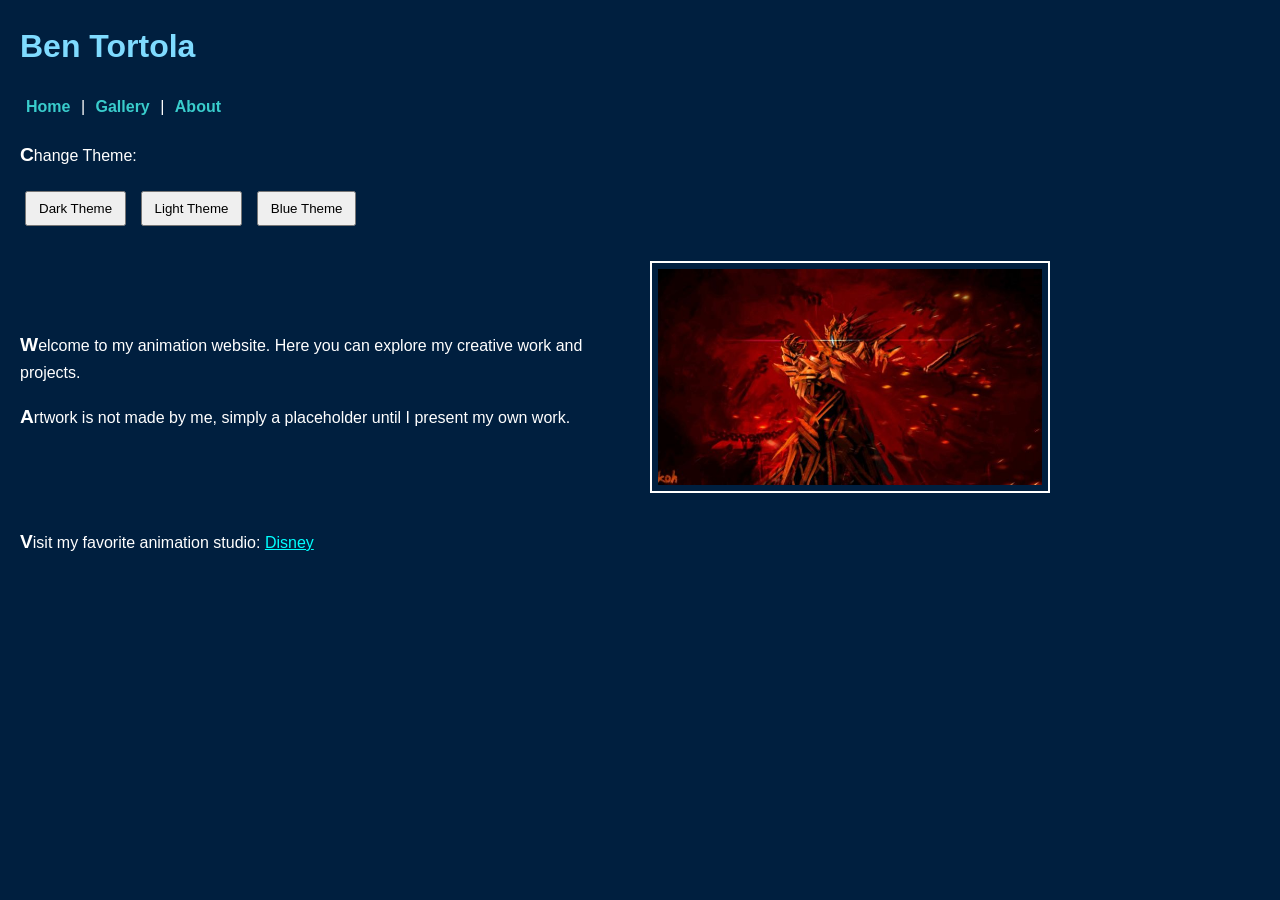
<file: index.html>
<!DOCTYPE html>
<html>
<head>
    <title>Home</title>
    <link rel="stylesheet" href="style.css">
    <link rel="icon" type="image/png" href="images/favicon.png">
    <meta name="viewport" content="width=device-width, initial-scale=1.0">
</head>
<body>

<h1>Ben Tortola</h1>

<nav>
    <a href="index.html">Home</a> |
    <a href="gallery.html">Gallery</a> |
    <a href="about.html">About</a>
</nav>

<p>Change Theme:</p>

<button onclick="darkTheme()">Dark Theme</button>
<button onclick="lightTheme()">Light Theme</button>
<button onclick="blueTheme()">Blue Theme</button>

<!-- ✅ FLEXBOX HERO SECTION -->
<section class="hero">
    <div class="hero-text">
        <p>Welcome to my animation website. Here you can explore my creative work and projects.</p>
        <p>Artwork is not made by me, simply a placeholder until I present my own work.</p>
    </div>

    <div class="hero-image">
        <a href="gallery.html">
            <img src="images/image1.jpg" alt="Animation artwork" width="400" height="250" onclick="imageMessage()">
        </a>
    </div>
</section>

<p>
Visit my favorite animation studio:
<a href="https://www.disney.com" target="_blank" style="color: cyan;">Disney</a>
</p>

<script>
// Apply saved theme when page loads
window.onload = function() {
    let savedTheme = localStorage.getItem("theme");

    if (savedTheme === "dark") {
        darkTheme();
    } else if (savedTheme === "light") {
        lightTheme();
    } else if (savedTheme === "blue") {
        blueTheme();
    }

    // ONLY RUN ONCE PER SESSION
    if (!sessionStorage.getItem("visited")) {

        alert("Welcome to my animation website!");

        let likesAnimation = prompt("Do you like animation? Type yes or no.");

        if (likesAnimation === "yes") {
            alert("That’s great! Welcome to my animation website.");
        } else {
            alert("Thanks for visiting my website anyway!");
        }

        sessionStorage.setItem("visited", "true");
    }
};

// Color Themes (saved across pages)
function darkTheme() {
    document.body.style.backgroundColor = "#001f3f";
    document.body.style.color = "white";
    localStorage.setItem("theme", "dark");
}

function lightTheme() {
    document.body.style.backgroundColor = "#f0f0f0";
    document.body.style.color = "black";
    localStorage.setItem("theme", "light");
}

function blueTheme() {
    document.body.style.backgroundColor = "#0074D9";
    document.body.style.color = "white";
    localStorage.setItem("theme", "blue");
}

// Event Handler
function imageMessage() {
    alert("This image opens the gallery page.");
}
</script>

</body>
</html>
</file>
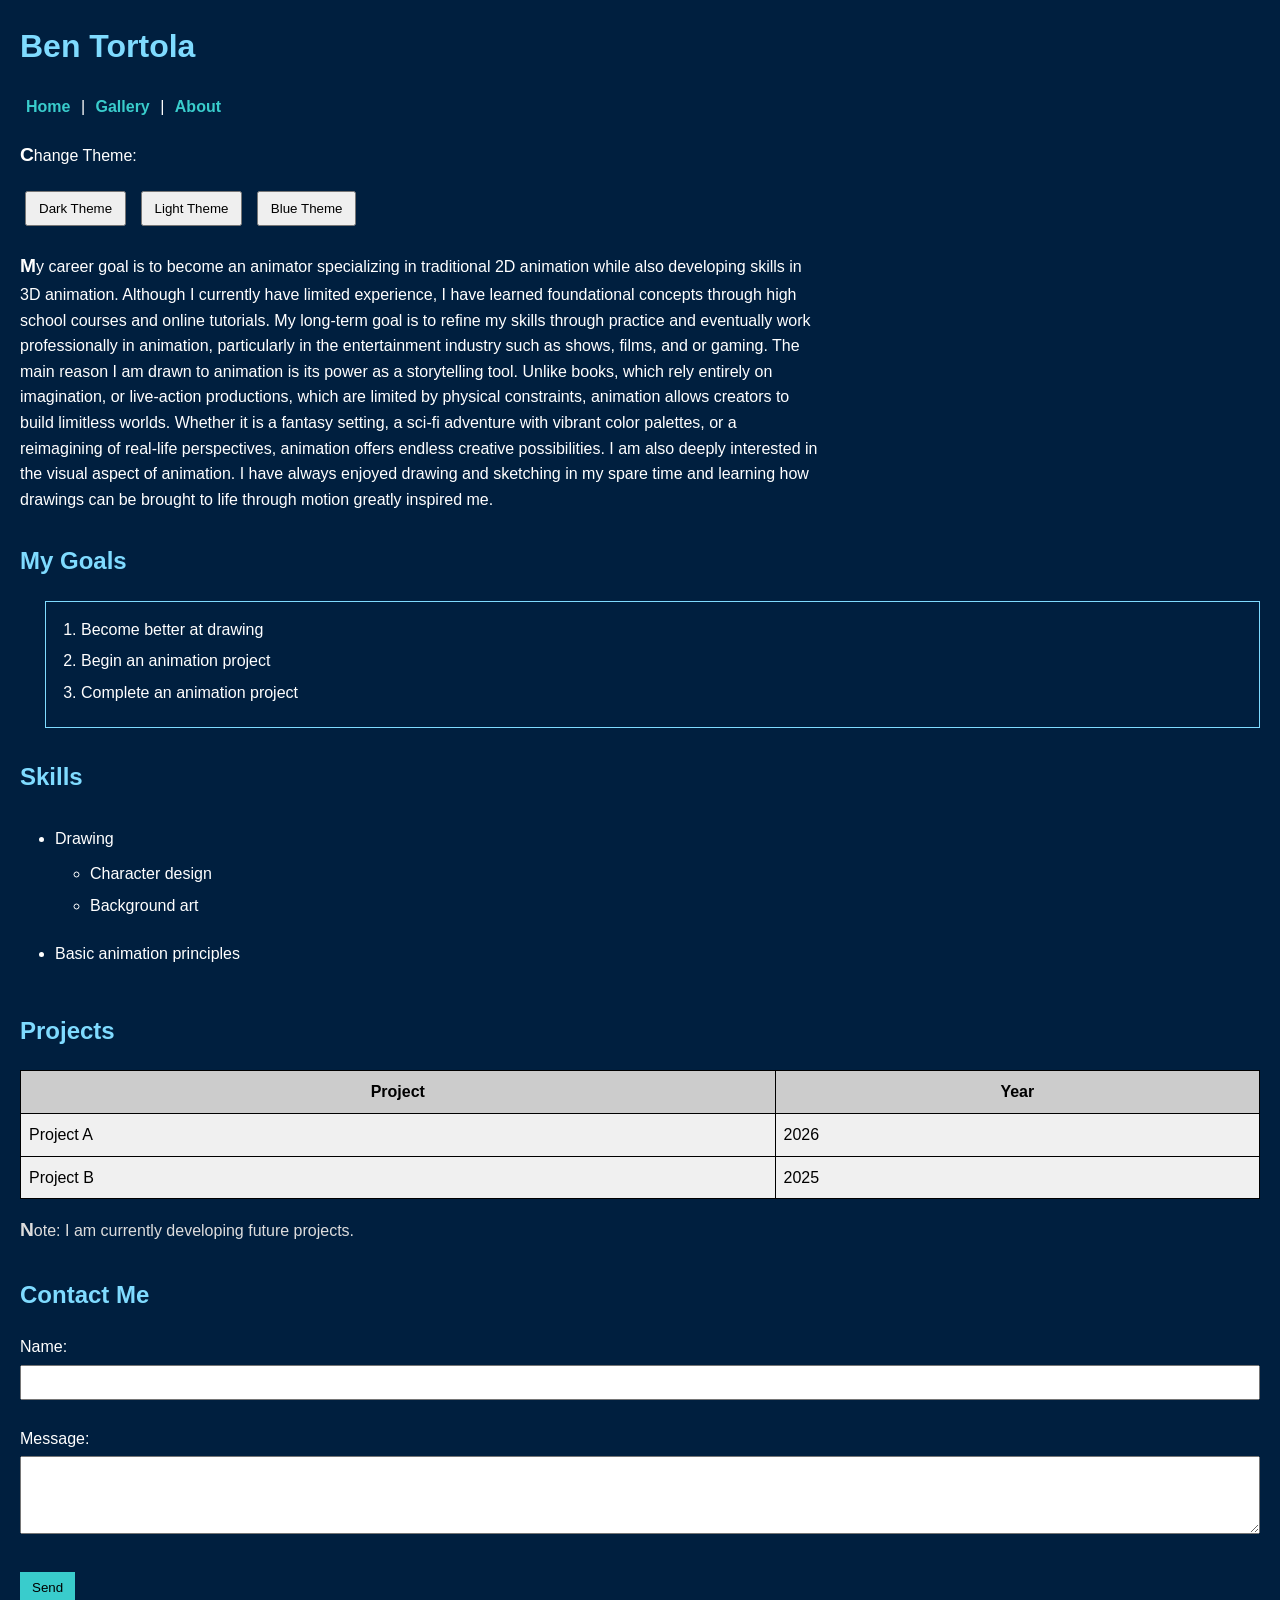
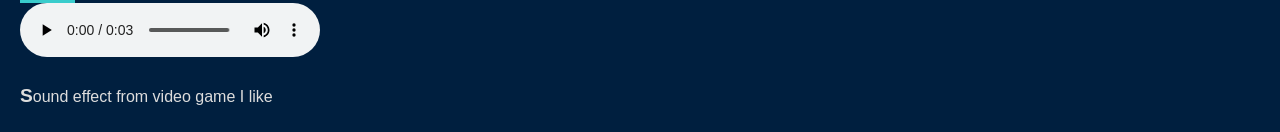
<file: about.html>
<!DOCTYPE html>
<html>
<head>
    <title>About Me</title>
    <link rel="stylesheet" href="style.css">
    <link rel="icon" type="image/png" href="images/favicon.png">
    <meta name="viewport" content="width=device-width, initial-scale=1.0">
</head>
<body>

<h1>Ben Tortola</h1>

<nav>
    <a href="index.html">Home</a> |
    <a href="gallery.html">Gallery</a> |
    <a href="about.html">About</a>
</nav>

<p>Change Theme:</p>

<button onclick="darkTheme()">Dark Theme</button>
<button onclick="lightTheme()">Light Theme</button>
<button onclick="blueTheme()">Blue Theme</button>

<section class="about-content">
<p>
My career goal is to become an animator specializing in traditional 2D animation while also developing skills in 3D animation. Although I currently have limited experience, I have learned foundational concepts through high school courses and online tutorials. My long-term goal is to refine my skills through practice and eventually work professionally in animation, particularly in the entertainment industry such as shows, films, and or gaming.
The main reason I am drawn to animation is its power as a storytelling tool. Unlike books, which rely entirely on imagination, or live-action productions, which are limited by physical constraints, animation allows creators to build limitless worlds. Whether it is a fantasy setting, a sci-fi adventure with vibrant color palettes, or a reimagining of real-life perspectives, animation offers endless creative possibilities. I am also deeply interested in the visual aspect of animation. I have always enjoyed drawing and sketching in my spare time and learning how drawings can be brought to life through motion greatly inspired me.
</p>
</section>

<h2>My Goals</h2>
<ol>
    <li>Become better at drawing</li>
    <li>Begin an animation project</li>
    <li>Complete an animation project</li>
</ol>

<h2>Skills</h2>
<ul>
    <li>Drawing
        <ul>
            <li>Character design</li>
            <li>Background art</li>
        </ul>
    </li>
    <li>Basic animation principles</li>
</ul>

<h2>Projects</h2>
<table>
    <tr>
        <th>Project</th>
        <th>Year</th>
    </tr>
    <tr>
        <td>Project A</td>
        <td>2026</td>
    </tr>
    <tr>
        <td>Project B</td>
        <td>2025</td>
    </tr>
</table>

<p>Note: I am currently developing future projects.</p>

<!-- FORM -->
<h2>Contact Me</h2>

<form onsubmit="alert('Message sent!'); return false;">
    <label for="name">Name:</label><br>
    <input type="text" id="name" name="name"><br><br>

    <label for="message">Message:</label><br>
    <textarea id="message" name="message" rows="4" cols="40"></textarea><br><br>

    <input type="submit" value="Send">
</form>

<audio controls>
    <source src="audio/intro.mp3" type="audio/mpeg">
</audio>
<p>Sound effect from video game I like</p>

<script>
// Apply saved theme when page loads
window.onload = function() {
    let savedTheme = localStorage.getItem("theme");

    if (savedTheme === "dark") {
        darkTheme();
    } else if (savedTheme === "light") {
        lightTheme();
    } else if (savedTheme === "blue") {
        blueTheme();
    }
};

// Theme functions
function darkTheme() {
    document.body.style.backgroundColor = "#001f3f";
    document.body.style.color = "white";
    localStorage.setItem("theme", "dark");
}

function lightTheme() {
    document.body.style.backgroundColor = "#f0f0f0";
    document.body.style.color = "black";
    localStorage.setItem("theme", "light");
}

function blueTheme() {
    document.body.style.backgroundColor = "#0074D9";
    document.body.style.color = "white";
    localStorage.setItem("theme", "blue");
}
</script>

</body>
</html>
</file>
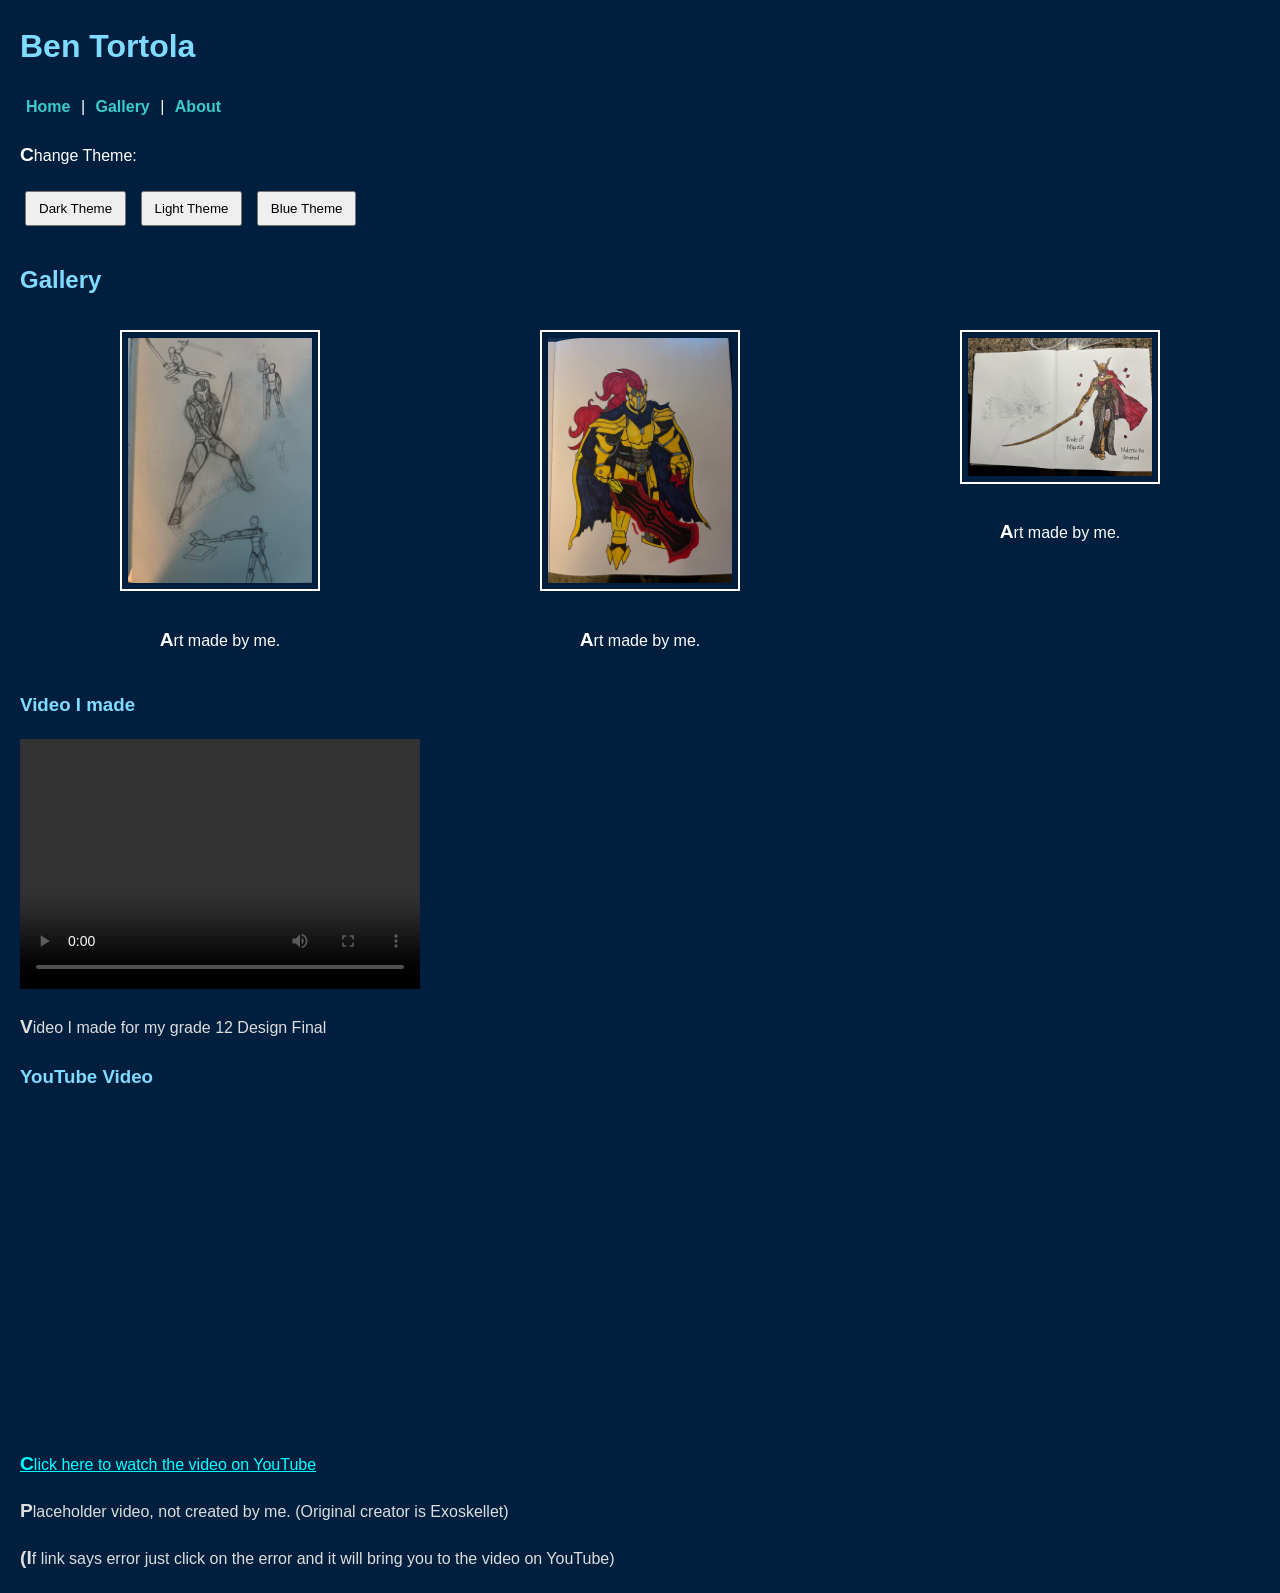
<file: gallery.html>
<!DOCTYPE html>
<html>
<head>
    <title>Gallery</title>
    <link rel="stylesheet" href="style.css">
    <link rel="icon" type="image/png" href="images/favicon.png">
    <meta name="viewport" content="width=device-width, initial-scale=1.0">
</head>
<body>

<h1>Ben Tortola</h1>

<nav>
    <a href="index.html">Home</a> |
    <a href="gallery.html">Gallery</a> |
    <a href="about.html">About</a>
</nav>

<p>Change Theme:</p>

<button onclick="darkTheme()">Dark Theme</button>
<button onclick="lightTheme()">Light Theme</button>
<button onclick="blueTheme()">Blue Theme</button>

<h2>Gallery</h2>

<section class="photo-gallery">
    <div class="gallery-item">
        <img src="images/image2.jpg" alt="Placeholder artwork 1" width="200" height="150">
        <p>Art made by me.</p>
    </div>

    <div class="gallery-item">
        <img src="images/image3.jpg" alt="Placeholder artwork 2" width="200" height="150">
        <p>Art made by me.</p>
    </div>

    <div class="gallery-item">
        <img src="images/image4.jpg" alt="Placeholder artwork 3" width="200" height="150">
        <p>Art made by me.</p>
    </div>
</section>

<h3>Video I made</h3>

<video width="400" height="250" controls>
    <source src="videos/Eye of Clthulhu Animation.mp4" type="video/mp4">
</video>
<p>Video I made for my grade 12 Design Final</p>

<h3>YouTube Video</h3>
<iframe width="560" height="315"
src="https://www.youtube.com/embed/BVvR7Mfyya0?si=3G8sDbT2CT-FwNf-"
title="YouTube video player"
frameborder="0"
allow="accelerometer; autoplay; clipboard-write; encrypted-media; gyroscope; picture-in-picture; web-share"
allowfullscreen>
</iframe>

<p>
<a href="https://www.youtube.com/embed/BVvR7Mfyya0?si=3G8sDbT2CT-FwNf-" target="_blank" style="color: cyan;">
Click here to watch the video on YouTube
</a>
</p>

<p>Placeholder video, not created by me. (Original creator is Exoskellet)</p>
<p>(If link says error just click on the error and it will bring you to the video on YouTube)</p>

<script>
// Apply saved theme when page loads
window.onload = function() {
    let savedTheme = localStorage.getItem("theme");

    if (savedTheme === "dark") {
        darkTheme();
    } else if (savedTheme === "light") {
        lightTheme();
    } else if (savedTheme === "blue") {
        blueTheme();
    }
};

function darkTheme() {
    document.body.style.backgroundColor = "#001f3f";
    document.body.style.color = "white";
    localStorage.setItem("theme", "dark");
}

function lightTheme() {
    document.body.style.backgroundColor = "#f0f0f0";
    document.body.style.color = "black";
    localStorage.setItem("theme", "light");
}

function blueTheme() {
    document.body.style.backgroundColor = "#0074D9";
    document.body.style.color = "white";
    localStorage.setItem("theme", "blue");
}
</script>

</body>
</html>
</file>
<file: style.css>
/* Universal selector */
* {
    box-sizing: border-box;
}

/* Body Styling */
body {
    background-color: #001f3f;
    color: white;
    font-family: Arial, sans-serif;
    margin: 20px;
    line-height: 1.6;
}

/* Multiple selector */
h1, h2, h3 {
    color: #7FDBFF;
}

/* Navigation */
nav {
    margin-bottom: 20px;
}

nav a {
    color: #39CCCC;
    text-decoration: none;
    font-weight: bold;
    padding: 6px;
}

nav a:hover {
    color: #FFD700;
    text-decoration: underline;
}

/* General links */
a[href] {
    color: #39CCCC;
}

a[href]:hover {
    color: #FFD700;
}

/* Buttons */
button {
    margin: 5px;
    padding: 8px 12px;
    cursor: pointer;
}

/* Images */
img {
    border: 2px solid white;
    padding: 6px;
    margin: 10px 0;
    margin-bottom: 10px;
    max-width: 100%;
    height: auto;
}

/* Lists */
ul, ol {
    margin-left: 25px;
    padding: 10px;
}

li {
    margin-bottom: 6px;
}

/* Child selector */
ul > li {
    color: #ffffff;
}

/* Table Styling */
table {
    background-color: #f0f0f0;
    color: black;
    border-collapse: collapse;
    width: 100%;
    margin-top: 10px;
}

table, th, td {
    border: 1px solid black;
    padding: 8px;
}

th {
    background-color: #cccccc;
}

/* ✅ FIXED GOALS BOX */
h2 + ol {
    border: 1px solid #7FDBFF;
    padding: 15px 15px 15px 35px;
    margin-top: 10px;
}

/* Sibling selector */
h2 ~ p {
    color: #dddddd;
}

/* Pseudo-element selector */
p::first-letter {
    font-size: 120%;
    font-weight: bold;
}

/* Form styling */
form {
    margin-top: 20px;
}

input, textarea {
    width: 100%;
    padding: 8px;
    margin-top: 5px;
}

input[type="submit"] {
    width: auto;
    background-color: #39CCCC;
    color: black;
    border: none;
    padding: 8px 12px;
    cursor: pointer;
}

input[type="submit"]:hover {
    background-color: #FFD700;
}

/* Smooth transitions */
body {
    transition: background-color 0.5s ease, color 0.5s ease;
}

a {
    transition: color 0.3s ease;
}

button {
    transition: background-color 0.3s ease, transform 0.2s ease;
}

button:hover {
    transform: scale(1.05);
}

img {
    transition: transform 0.3s ease;
}

img:hover {
    transform: scale(1.05);
}

/* Improve paragraph readability */
p {
    max-width: 800px;
}

/* Add spacing between sections */
h2 {
    margin-top: 30px;
}

/* Hero section using flexbox */
.hero {
    display: flex;
    align-items: center;
    justify-content: space-between;
    gap: 20px;
    margin-top: 20px;
}

.hero-text {
    flex: 1;
}

.hero-image {
    flex: 1;
}

/* Grid photo gallery */
.photo-gallery {
    display: grid;
    grid-template-columns: repeat(3, 1fr);
    gap: 20px;
    margin-top: 20px;
}

.gallery-item {
    text-align: center;
}

.about-content {
    margin-top: 20px;
}

/* Tablet layout */
@media (max-width: 900px) {
    .hero {
        flex-direction: column;
        align-items: flex-start;
    }

    .photo-gallery {
        grid-template-columns: repeat(2, 1fr);
    }

    iframe,
    video {
        max-width: 100%;
        height: auto;
    }
}

/* Mobile layout */
@media (max-width: 600px) {
    nav a {
        display: block;
        margin-bottom: 8px;
    }

    .hero {
        flex-direction: column;
    }

    .photo-gallery {
        grid-template-columns: 1fr;
    }

    button {
        display: block;
        width: 100%;
        margin-bottom: 10px;
    }

    iframe,
    video {
        width: 100%;
        height: auto;
    }

    body {
        margin: 10px;
    }
}
</file>
